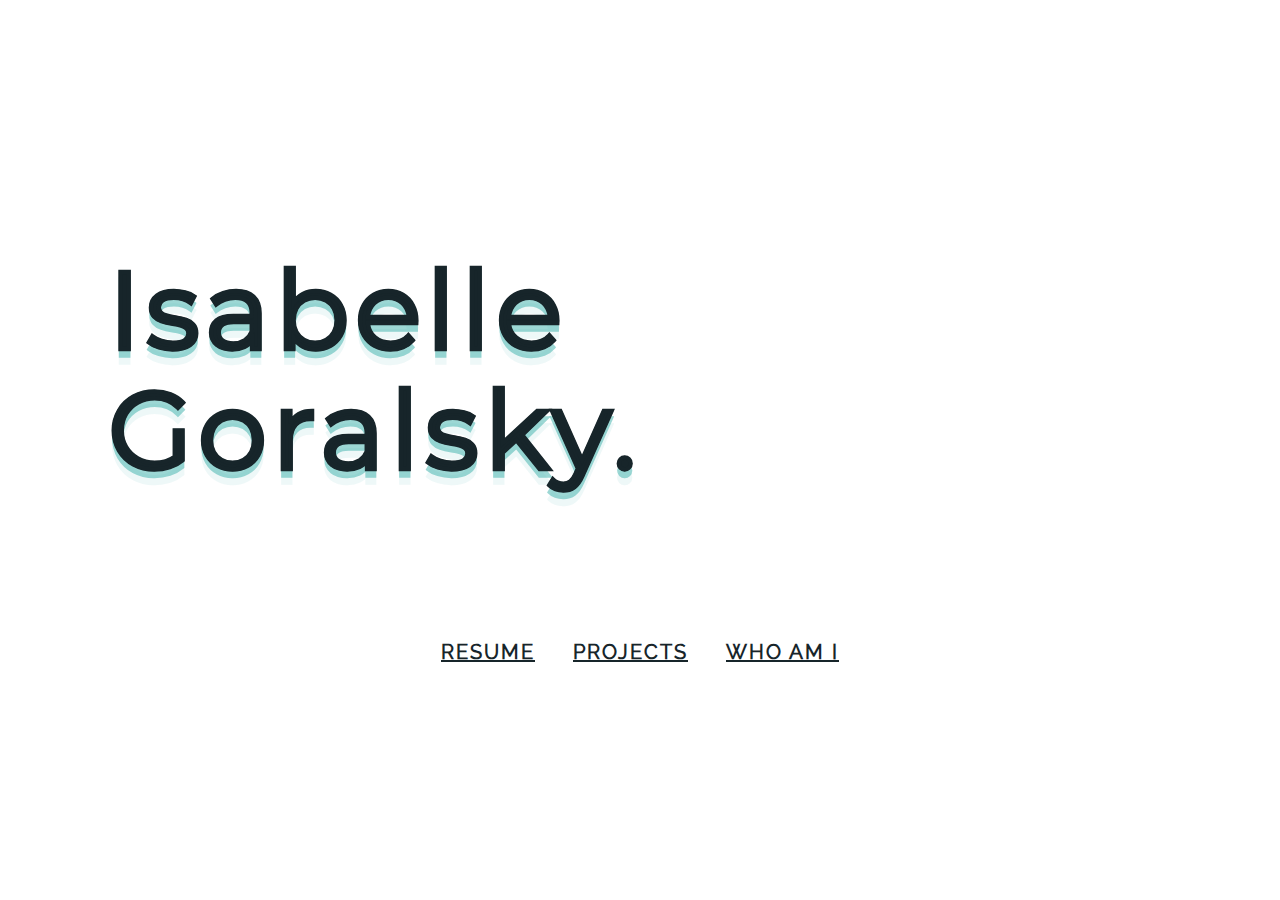
<file: index.html>
﻿<!DOCTYPE html>

<html lang="en" xmlns="http://www.w3.org/1999/xhtml">
<head>
    <meta charset="utf-8" />
    <link rel="stylesheet" href="StyleSheet1.css" />
    <title>IG</title>
</head>
<body>
    <h1 class="name">Isabelle<br/>Goralsky.</h1>

    
    <div class="topnav">
        <a class="active" href="resume_isabelle-goralsky.pdf">RESUME</a>
        <a href="projects.html">PROJECTS</a>
       
        <a href="aboutme.html">WHO AM I</a>
    </div>

    <script src="interactive.js"></script>
</body>
</html>
</file>
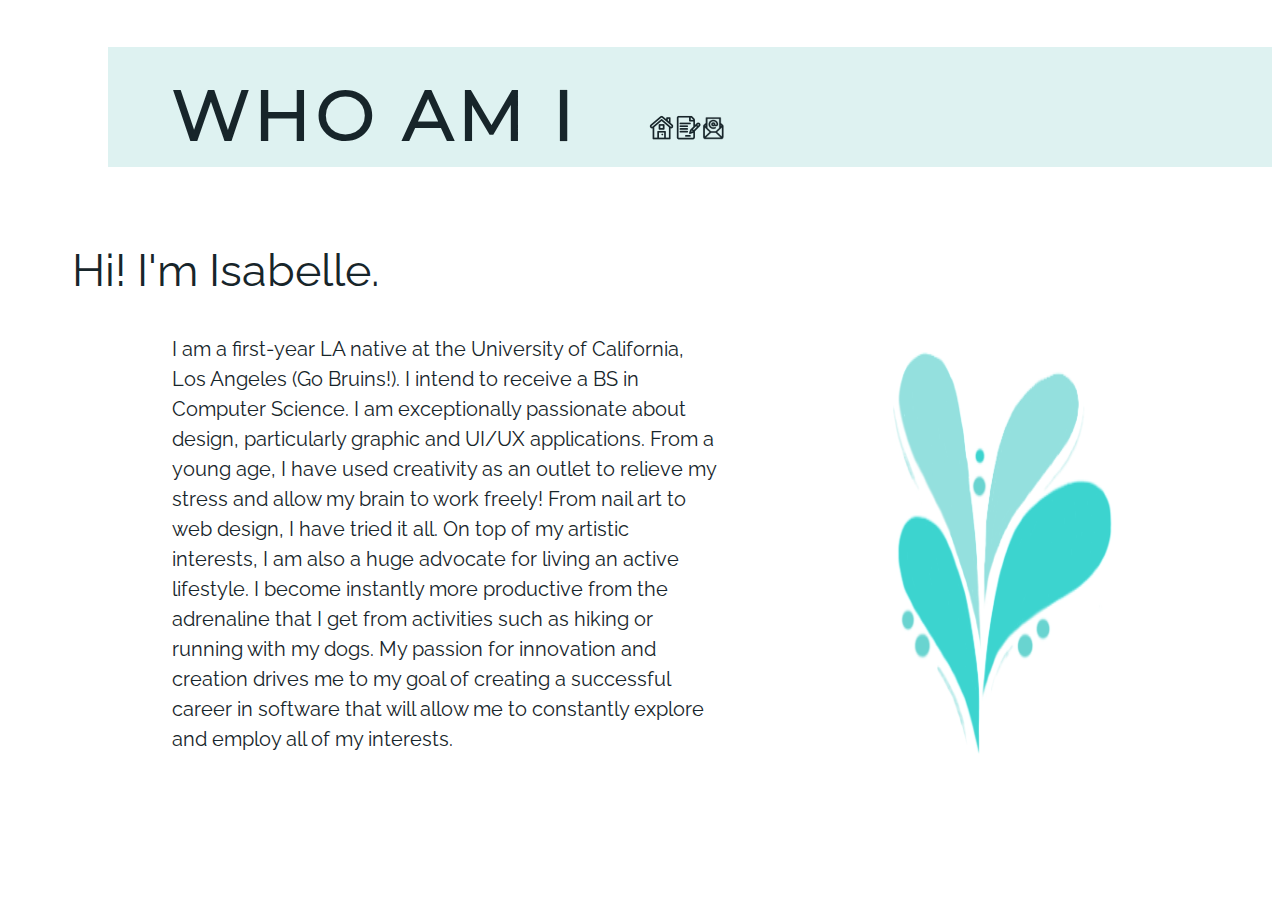
<file: aboutme.html>
﻿<!DOCTYPE html>

<html lang="en" xmlns="http://www.w3.org/1999/xhtml">
<head>
    <meta charset="utf-8" />
    <link rel="stylesheet" href="StyleSheet1.css" />
    <title>WHO AM I</title>
</head>
<body>
    <h1 class="head">WHO AM I<img src="home.png" class="home"/><img src="res.png" class="res" /><img src="email.png" class="email" /></h1>
    <div>
        <h2 id="describe">Hi! I'm <strong>Isabelle</strong>.</h2>
        <p id="intro">I am a first-year LA native at the University of California, Los Angeles (Go Bruins!). I intend to receive a BS in Computer Science.
        I am exceptionally passionate about design, particularly graphic and UI/UX applications. 
        From a young age, I have used creativity as an outlet to relieve my stress and allow 
        my brain to work freely! From nail art to web design, I have tried it all.  On top of my artistic interests, 
        I am also a huge advocate for living an active lifestyle. I become instantly more productive from the adrenaline that I get from activities such as hiking or 
        running with my dogs. My passion for innovation and creation drives me to my goal of creating a successful 
        career in software that will allow me to constantly explore and employ all of my interests. <img style="padding-left: 150px; padding-right:90px;" src="back.png"></p>
    </div>
    <script src="interactive.js"></script>
</body>
</html>
</file>
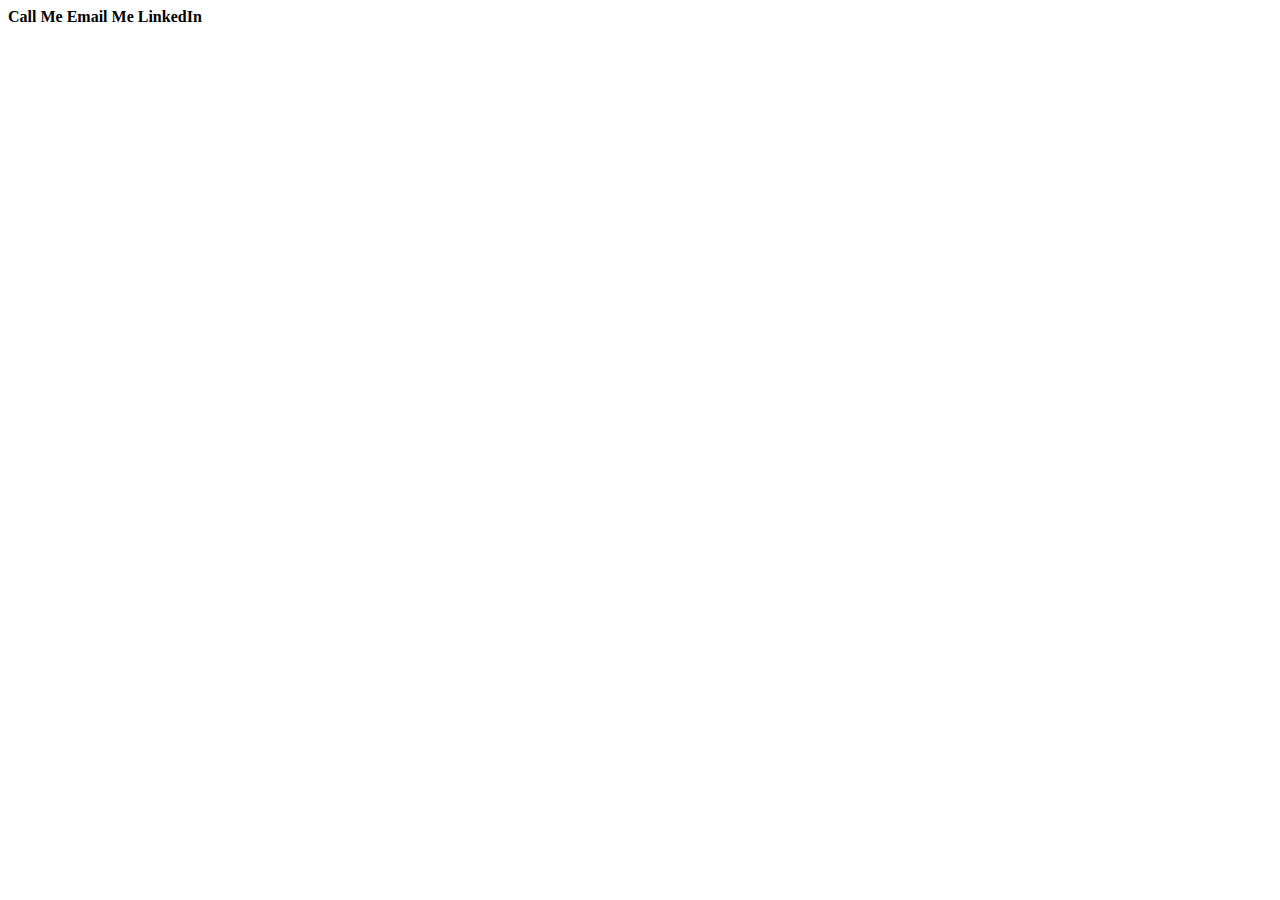
<file: html_hackschool/contact.html>
﻿<!DOCTYPE html>

<html lang="en" xmlns="http://www.w3.org/1999/xhtml">
<head>
    <meta charset="utf-8" />
    <link rel="stylesheet" href="StyleSheet1.css" />
    <title>CONTACT</title>
</head>
<body>
    <div class="links">
        <b>Call Me</b>
        <b>Email Me</b>
        <b>LinkedIn</b>
    </div>
</body>
</html>
</file>
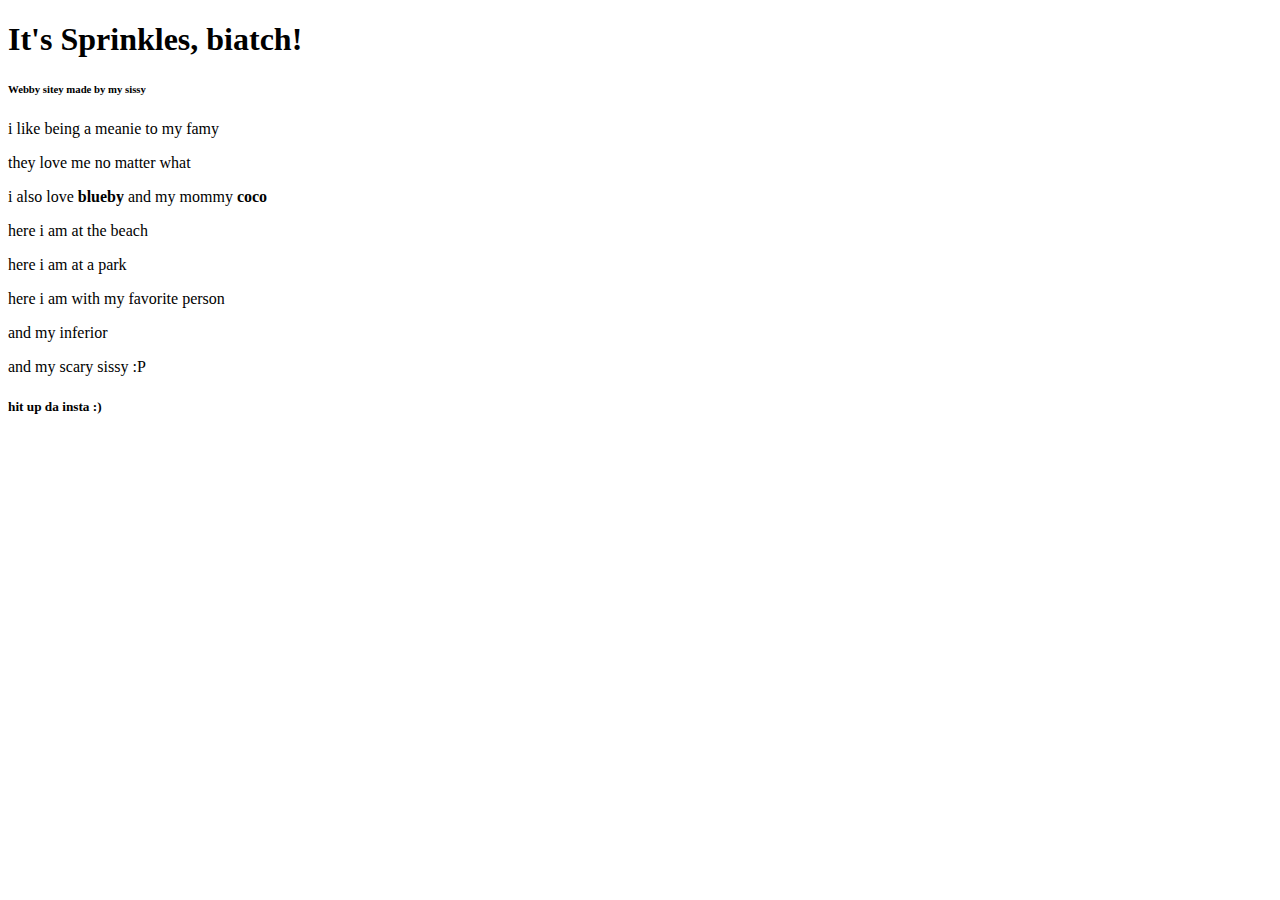
<file: html_hackschool/HTMLPage1.html>
﻿<!DOCTYPE html>

<html lang="en" xmlns="http://www.w3.org/1999/xhtml">
<head>
    <meta charset="utf-8" />
    <title>SPRINK!</title>
    <link rel="stylesheet" href="StyleSheet1.css" />
</head>
<body>
    <h1> It's Sprinkles, biatch!</h1>
    <h6> Webby sitey made by my sissy</h6>
    <p>i like being a meanie to my famy</p>
    <div>
    <p>they love me no matter what</p>
    <!--insert img-->
    <p>i also love <strong>blueby</strong> and my mommy <strong>coco</strong></p>
    <!--insert img-->
    <p>here i am at the beach</p>
    <!--insert img-->
    <p>here i am at a park</p>
    <!--insert img-->
    <p>here i am with my favorite person</p>
    <!--insert img-->
    <p>and my inferior</p>
    <!--insert img-->
    <p>and my scary sissy :P</p>
    <!--insert img-->
    </div>
    <h5>hit up da insta :) </h5>
    <!--insert img-->

</body>
</html>
</file>
<file: StyleSheet1.css>
﻿
@font-face {
    font-family: raleway;
    src: url('Raleway-Regular.ttf');
}
@font-face {
    font-family: Montserrat;
    src: url('Montserrat-Regular.ttf');
    font-weight:bolder;
}
body {
    background: white;
}
.name {
    font-family: Montserrat;
    font-size: 110px;
    margin-left: 100px;
    letter-spacing: 5px;
    line-height: 120px;
    font-weight: bolder;
    color: #17252A;
    margin-top: 250px;
    -webkit-text-stroke: 1px #17252A;
}

.name {
    text-shadow: 0 7px 0 rgba(58, 175, 169, .5), 0 14px 0 rgba(222, 242, 241, .5);
}





/* <h2><a href="resume_isabelle-goralsky.pdf">RESUME</a> | <a href="projects.html">PORTFOLIO</a> | <a href="aboutme.html">ABOUT ME</a></h2>*/

/* Add a black background color to the top navigation */
.topnav {
    overflow: hidden;
    font-family: raleway;
    color: #17252A;
    text-align: center;
    letter-spacing: 2px;
    font-weight: 600;
    margin-top: 150px;
}

    /* Style the links inside the navigation bar */
    .topnav a {
        color: #17252A;
        text-align: center;
        padding: 14px 16px;
        
        font-size: 20px;
        
    }

        /* Change the color of links on hover */
        .topnav a:hover {
            color: #3aafa9;
        }


.head {
    background-color: #def2f1;
    color: #17252A;
    font-family: Montserrat;
    font-size: 70px;
    letter-spacing: 5px;
    padding-top: 25px;
    padding-left: 64px;
    padding-bottom: 10px;
    width: auto;
    margin-left: 100px;
    max-height: 85px;
    font-weight: bolder;

}
.home {
    margin-left:70px;
}
    .home:hover {
        background-color: #3aafa9;
    }
    
.res{
    margin-left:2px;
}

.res:hover {
    background-color: #3aafa9;
}
.email:hover {
    background-color: #3aafa9;
}

#describe {
    color: #17252A;
    font-family: raleway;
    font-weight: lighter;
 padding-top: 30px;
    font-size:45px;
    margin-left: 64px;
 
}

#intro {
    font-size:20px;
    color: #17252A;
    font-family: raleway;
    font-weight: lighter;
    margin: 64px;
    margin-top:0px;
    padding-left:100px;
    
    text-align: left;
    line-height:30px;
    display: flex;
    flex-direction: row;
    align-content: center;
}
#p{
    margin-left: 64px;
}

.proj{
    font-family: Montserrat;
    font-size: 25px;
}

.m{
    
    max-height:300px;
    max-width:400px;
    padding:5px;
}

#mbig {
    display: flex;
    flex-direction: row;
    justify-content: center;
    margin-right: 64px;
}

.rock{
    display:flex;
    justify-content: center;

}

.txt {
    font-family: raleway;
    font-size: 20px;
    padding-left: 18px;
    font-weight: lighter;
}

.txt p{
    
    font-size: 18px;
}

.link {
    color: #17252A;
    text-decoration: none;
}
    .link:hover {
        color: #3aafa9;
        
    }
</file>
<file: html_hackschool/StyleSheet1.css>
﻿
@font-face {
    font-family: raleway;
    src: url('Raleway-Regular.ttf');
}
@font-face {
    font-family: Montserrat;
    src: url('Montserrat-Regular.ttf');
    font-weight:bolder;
}
body {
    background: white;
}
.name {
    font-family: Montserrat;
    font-size: 110px;
    margin-left: 100px;
    letter-spacing: 5px;
    line-height: 120px;
    font-weight: bolder;
    color: #17252A;
    margin-top: 250px;
    -webkit-text-stroke: 1px #17252A;
}

.name {
    text-shadow: 0 7px 0 rgba(58, 175, 169, .5), 0 14px 0 rgba(222, 242, 241, .5);
}





/* <h2><a href="resume_isabelle-goralsky.pdf">RESUME</a> | <a href="projects.html">PORTFOLIO</a> | <a href="aboutme.html">ABOUT ME</a></h2>*/

/* Add a black background color to the top navigation */
.topnav {
    overflow: hidden;
    font-family: raleway;
    color: #17252A;
    text-align: center;
    letter-spacing: 2px;
    font-weight: 600;
    margin-top: 150px;
}

    /* Style the links inside the navigation bar */
    .topnav a {
        color: #17252A;
        text-align: center;
        padding: 14px 16px;
        
        font-size: 20px;
        
    }

        /* Change the color of links on hover */
        .topnav a:hover {
            color: #3aafa9;
        }


.head {
    background-color: #def2f1;
    color: #17252A;
    font-family: Montserrat;
    font-size: 70px;
    letter-spacing: 5px;
    padding-top: 25px;
    padding-left: 64px;
    padding-bottom: 10px;
    width: auto;
    margin-left: 100px;
    max-height: 85px;
    font-weight: bolder;

}
.home {
    margin-left:70px;
}
    .home:hover {
        background-color: #3aafa9;
    }
    
.res{
    margin-left:2px;
}

.res:hover {
    background-color: #3aafa9;
}
.email:hover {
    background-color: #3aafa9;
}

#describe {
    color: #17252A;
    font-family: raleway;
    font-weight: lighter;
 padding-top: 30px;
    font-size:45px;
    margin-left: 64px;
 
}

#intro {
    font-size:20px;
    color: #17252A;
    font-family: raleway;
    font-weight: lighter;
    margin: 64px;
    margin-top:0px;
    padding-left:100px;
    
    text-align: left;
    line-height:30px;
    display: flex;
    flex-direction: row;
    align-content: center;
}
#p{
    margin-left: 64px;
}

.proj{
    font-family: Montserrat;
    font-size: 25px;
}

.m{
    
    max-height:300px;
    max-width:400px;
    padding:5px;
}

#mbig {
    display: flex;
    flex-direction: row;
    justify-content: center;
    margin-right: 64px;
}

.rock{
    display:flex;
    justify-content: center;

}

.txt {
    font-family: raleway;
    font-size: 20px;
    padding-left: 18px;
    font-weight: lighter;
}

.txt p{
    
    font-size: 18px;
}

.link {
    color: #17252A;
    text-decoration: none;
}
    .link:hover {
        color: #3aafa9;
        
    }
</file>
